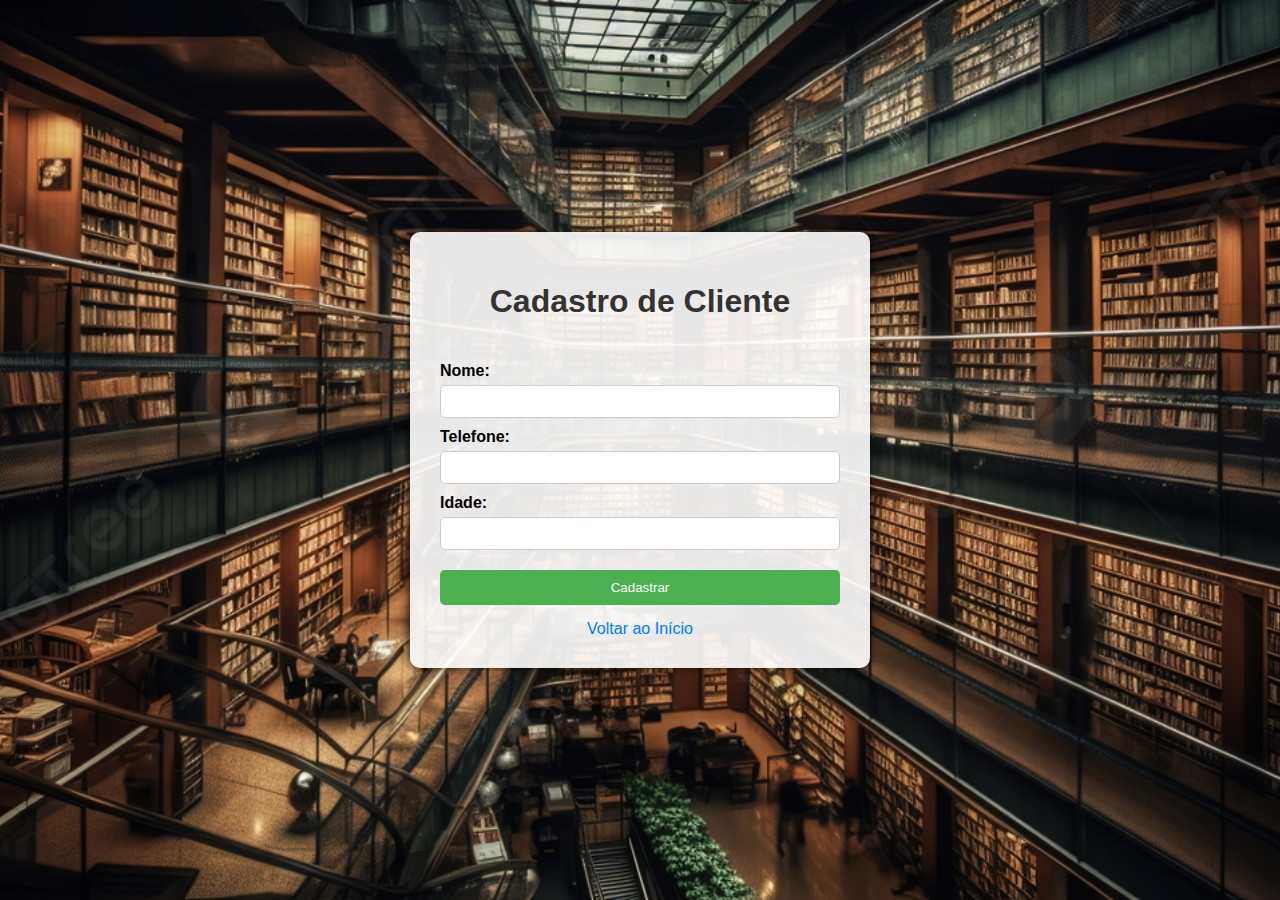
<file: templates/cadastro_cliente.html>
<!DOCTYPE html>
<html lang="pt-br">

<head>
    <meta charset="UTF-8">
    <title>Cadastro de Cliente</title>
    <link rel="stylesheet" href="/static/style.css">
    <link rel="icon" type="image/png" href="{{ url_for('static', filename='imagens/favicon.png') }}">
</head>

  <body>

    <div class="container">
      <h1>Cadastro de Cliente</h1>
      <form method="POST">
        <label>Nome:</label>
        <input type="text" name="nome" required>

        <label>Telefone:</label>
        <input type="text" name="telefone" required>

        <label>Idade:</label>
        <input type="number" name="idade" required>

        <button type="submit">Cadastrar</button>
      </form>
      <a href="/" class="link-voltar">Voltar ao Início</a>
    </div>

  </body>
</html>
</file>
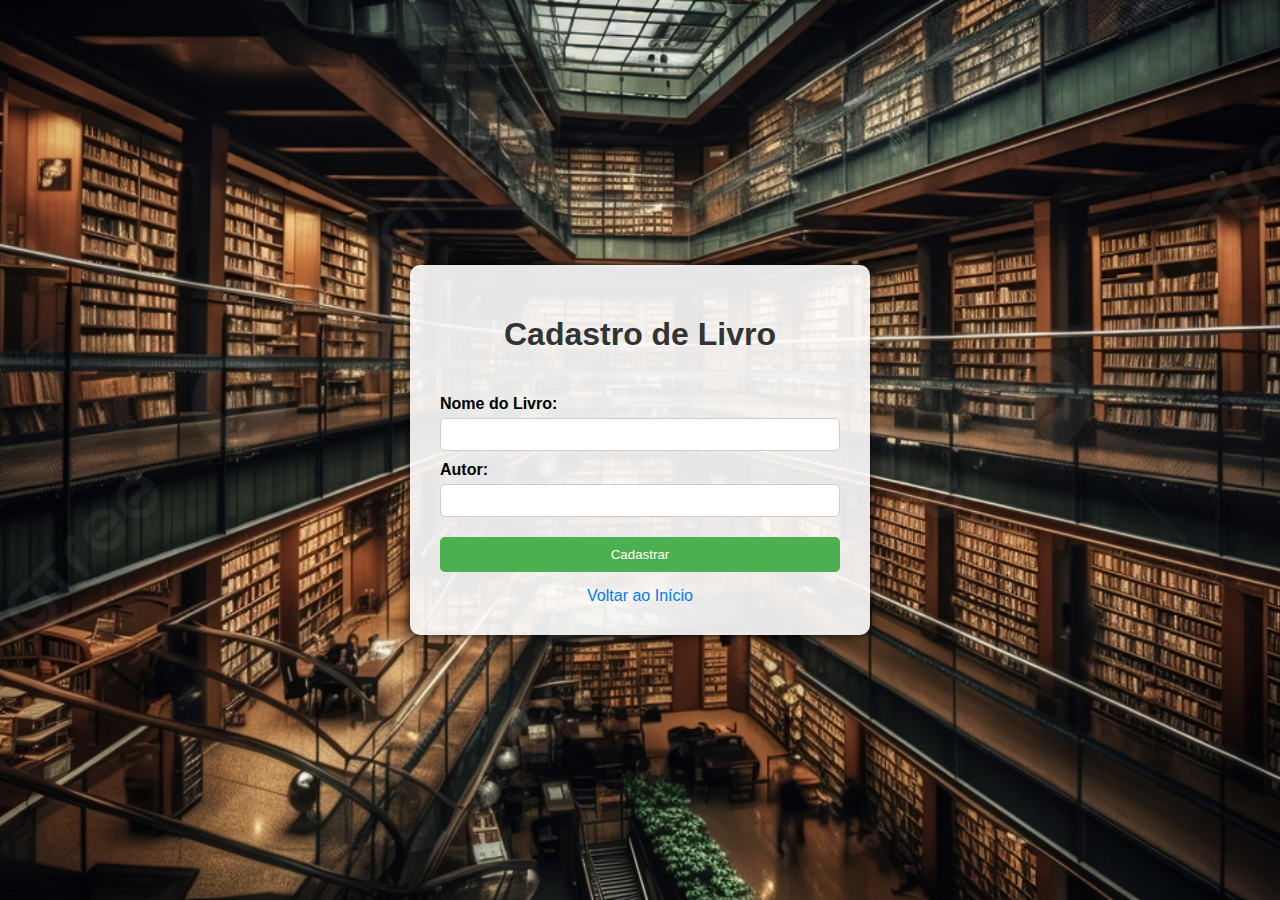
<file: templates/cadastro_livro.html>
<!DOCTYPE html>
<html lang="pt-br">
<head>
  <meta charset="UTF-8">
  <title>Cadastro de Livro</title>
  <link rel="stylesheet" href="/static/style.css">
  <link rel="icon" type="image/png" href="{{ url_for('static', filename='imagens/favicon.png') }}">
</head>
<body>
  <div class="container">
    <h1>Cadastro de Livro</h1>
    <form method="POST">
      <label>Nome do Livro:</label>
      <input type="text" name="nome" required>

      <label>Autor:</label>
      <input type="text" name="autor" required>

      <button type="submit">Cadastrar</button>
    </form>
    <a href="/" class="link-voltar">Voltar ao Início</a>
  </div>
</body>
</html>
</file>
<file: static/style.css>
body {
  margin: 0;
  padding: 0;
  font-family: 'Segoe UI', Tahoma, Geneva, Verdana, sans-serif;
  background-image: url('imagens/background.jpg'); 
  background-repeat: no-repeat;
  background-size: cover;
  background-position: center center;
  background-attachment: fixed; 
  display: flex;
  justify-content: center;
  align-items: center;
  min-height: 100vh;
}
/*
body::before {
  content: "";
  position: fixed;
  top: 0; left: 0;
  width: 100vw;
  height: 100vh;
  background-color: rgba(0, 0, 0, 0.5); 
  z-index: -1;
}
*/
.container {
  background-color: rgba(255, 255, 255, 0.90);
  padding: 30px;
  border-radius: 10px;
  box-shadow: 0 0 10px rgba(0, 0, 0, 0.8);
  width: 100%;
  max-width: 400px;
  text-align: center;
  
}
h1 {
  margin-bottom: 2rem;
  color: #333;
}

.grid {
  display: grid;
  grid-template-columns: repeat(auto-fit, minmax(180px, 1fr));
  gap: 1.5rem;
  justify-content: center;
}

.btn-with-icon {
  border: 2px solid  #007bff;
  color: black;
  text-decoration: none;
  padding: 1.2rem;
  border-radius: 10px;
  display: flex;
  flex-direction: column;
  align-items: center;
  font-size: 1rem;
  font-weight: 500;
  transition: background-color 0.8s, transform 0.9s;
  box-shadow: 0 0 10px rgba(0, 0, 0, 0.5);
}

.btn-with-icon:hover {
  background-color:  #007bff;;
  transform: translateY(-5px);
}

.icon-img {
  width: 50px;
  height: 50px;
  margin-bottom: 0.5rem;
}

form {
  display: flex;
  flex-direction: column;
}

label {
  text-align: left;
  margin-top: 10px;
  margin-bottom: 5px;
  font-weight: bold;
}

input, select {
  padding: 8px;
  border: 1px solid #ccc;
  border-radius: 5px;
}

button {
  margin-top: 20px;
  padding: 10px;
  background-color: #4CAF50;
  color: white;
  border: none;
  border-radius: 5px;
  cursor: pointer;
  transition: transform 0.5s ease-in-out;
}

button:hover {
  background-color: #45a049;
  transform: scale(1.1);
}

.menu {
  display: flex;
  flex-direction: column;
  gap: 10px;
  margin-top: 20px;
}

.btn {
  display: block;
  padding: 12px;
  background-color: #007BFF;
  color: white;
  text-decoration: none;
  border-radius: 5px;
  transition: background-color 0.3s;
}

.btn:hover {
  background-color: #0056b3;
}

.link-voltar {
  display: inline-block;
  margin-top: 15px;
  color: #007BFF;
  text-decoration: none;
}

.link-voltar:hover {
  text-decoration: underline;
}
</file>
